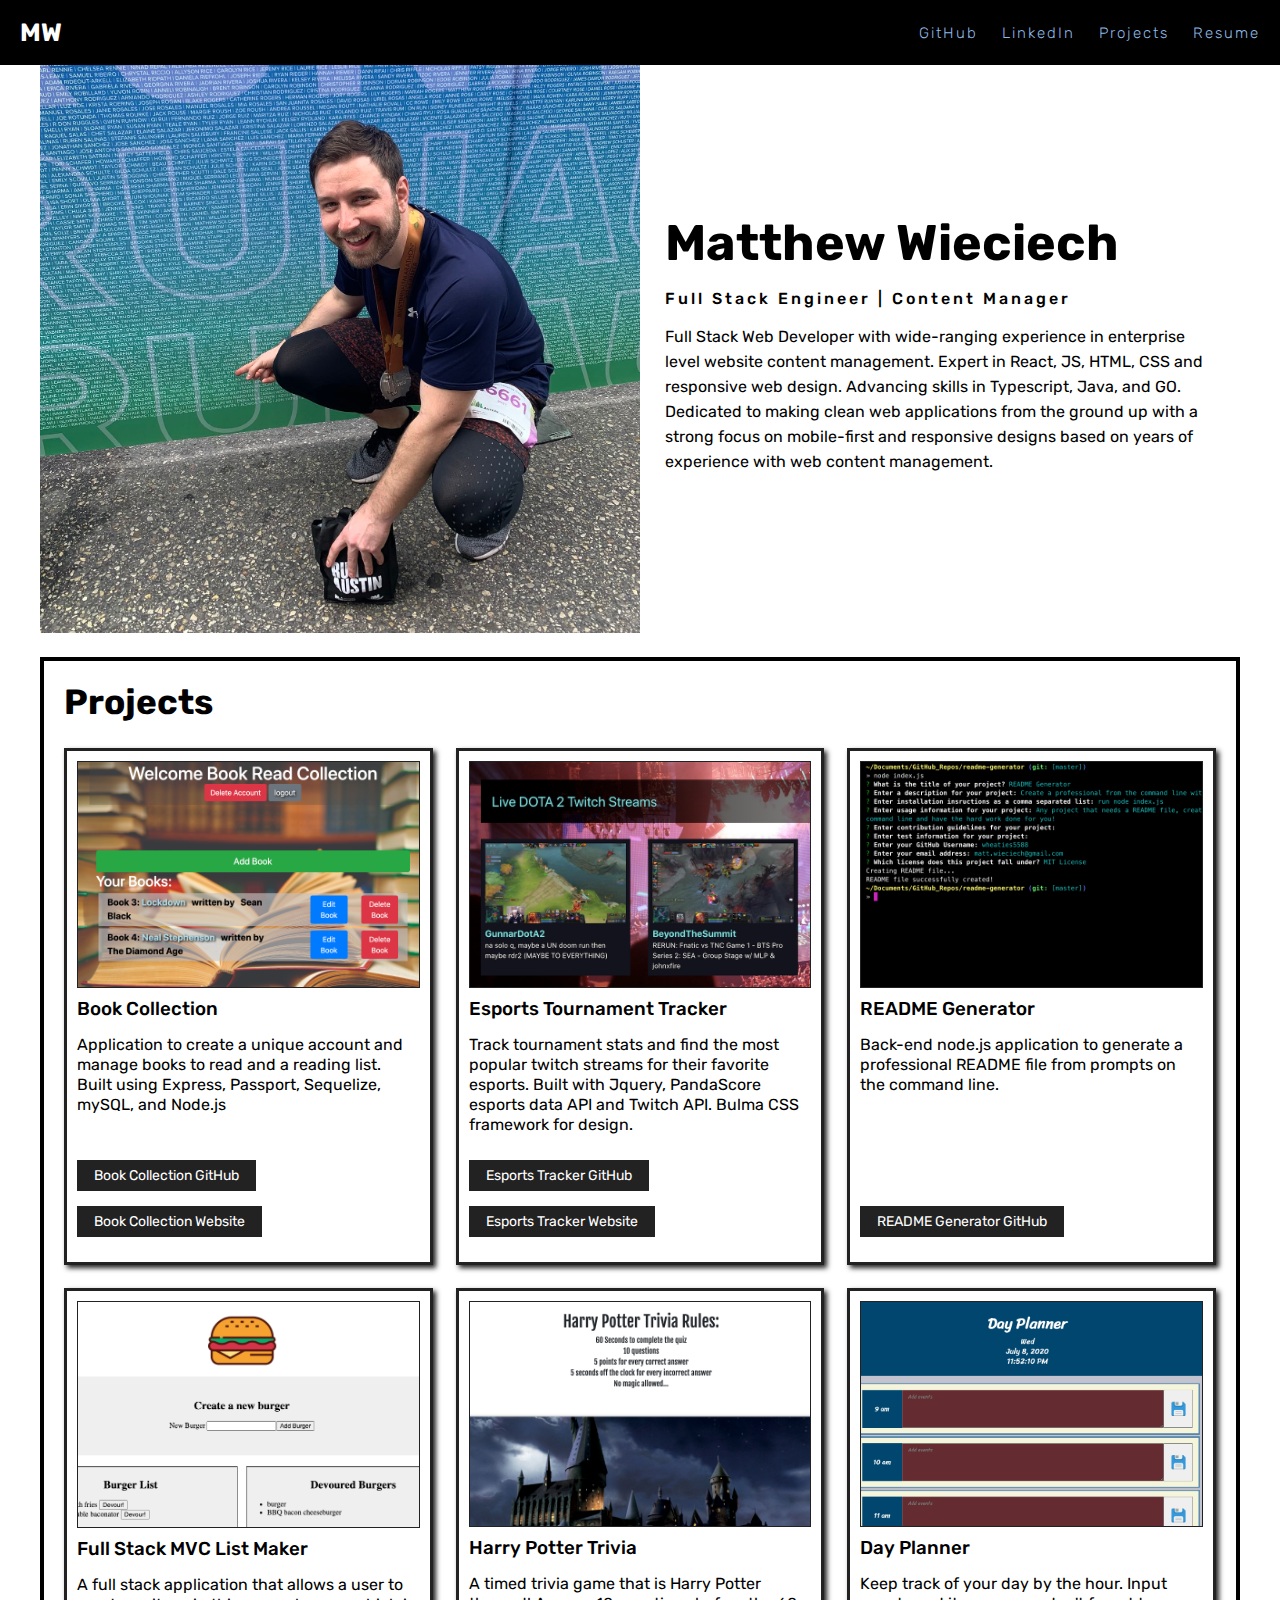
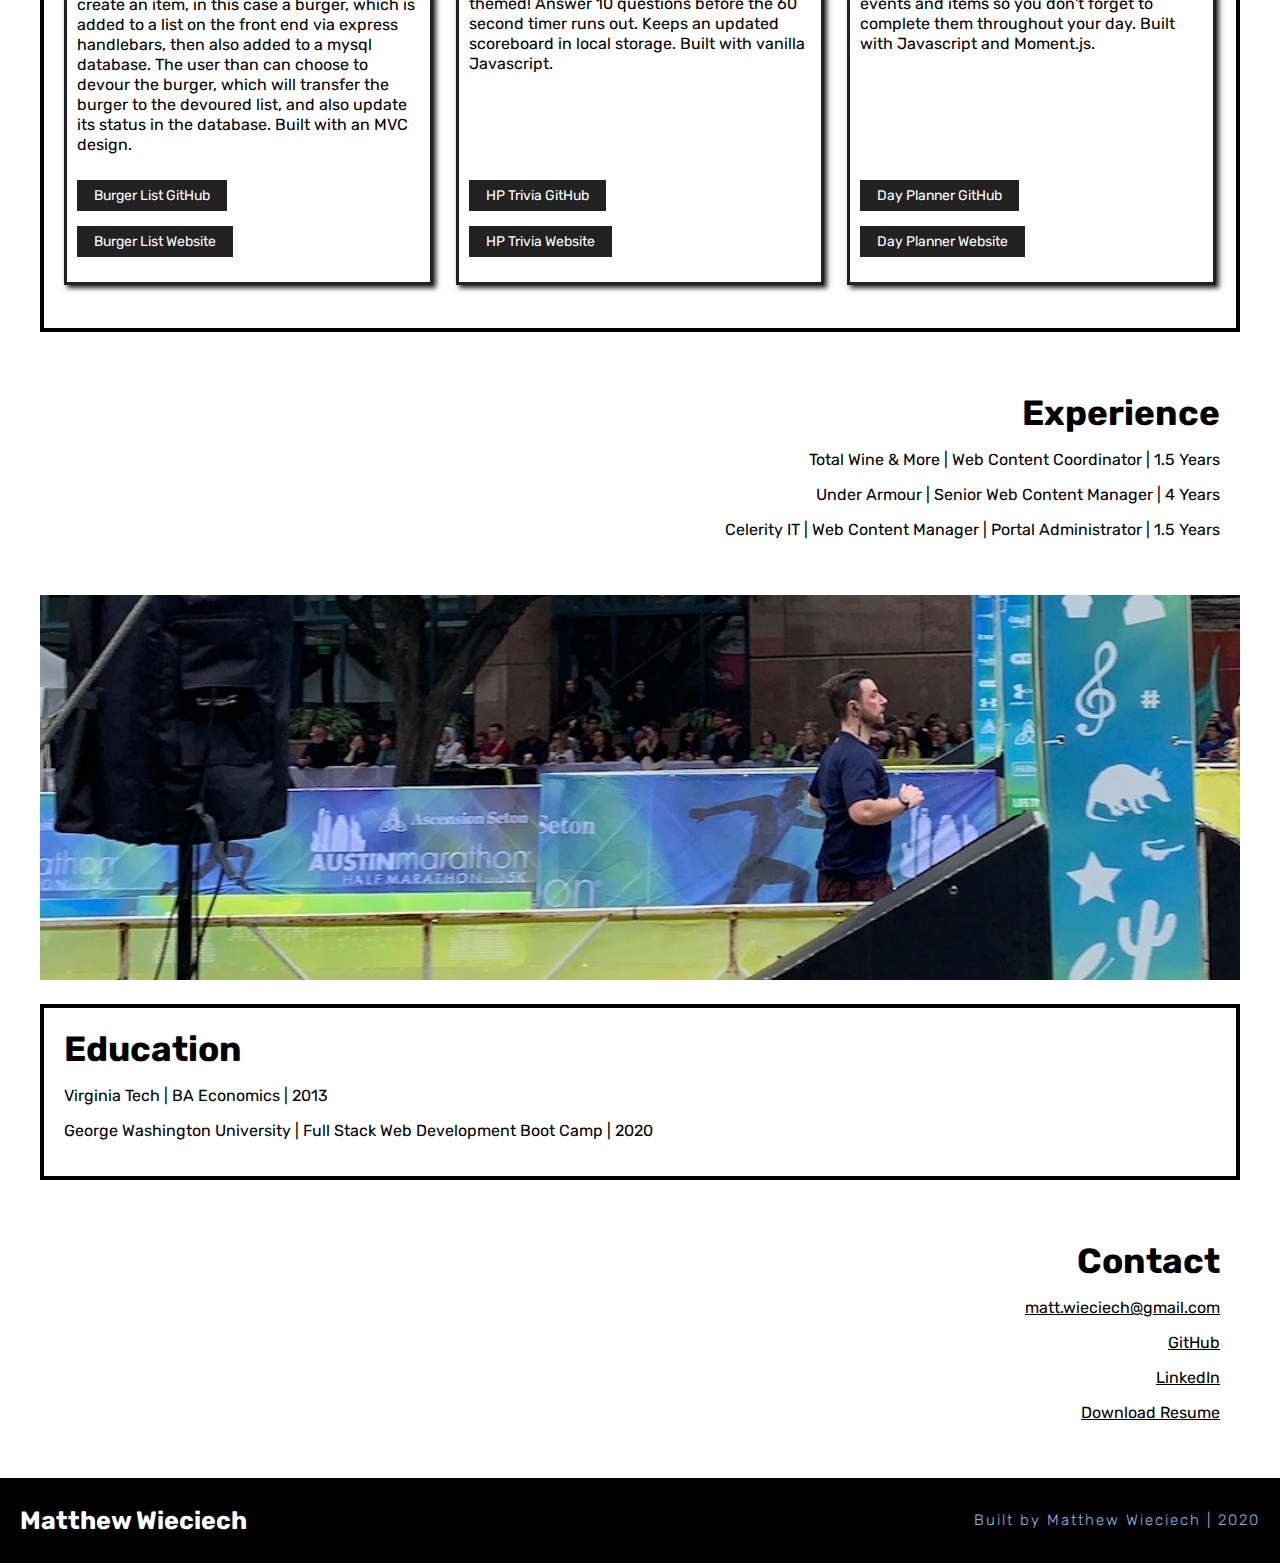
<file: index.html>
<!DOCTYPE html>
<html lang="en">
  <head>
    <meta charset="UTF-8" />
    <meta name="viewport" content="width=device-width, initial-scale=1.0" />
    <link rel="apple-touch-icon" sizes="180x180" href="./images/favicon_io/apple-touch-icon.png">
    <link rel="icon" type="image/png" sizes="32x32" href="./images/favicon_io/favicon-32x32.png">
    <link rel="icon" type="image/png" sizes="16x16" href="./images/favicon_io/favicon-16x16.png">
    <link rel="manifest" href="./images/favicon_io/site.webmanifest">
    <title>Matthew Wieciech | Full Stack Web Developer</title>
    <meta
      name="description"
      content="Matthew Wieciech is a Full Stack Web Developer with years of front-end React, JavaScript, HTML and CSS experience."
    />
    <link rel="stylesheet" type="text/css" href="stylesheet.css" />
  </head>
  <body>
    <nav class="top-nav-container">
        <p class="nav-logo">MW</p>
        <div class="nav-links-div">
            <a class="nav-link" href="https://github.com/wheaties5588" target="_blank">GitHub</a>
            <a class="nav-link" href="https://www.linkedin.com/in/matthew-wieciech-40271432" target="_blank">LinkedIn</a>
            <a class="nav-link" href="#projects">Projects</a>
            <a class="nav-link" href="./images/Matthew_Wieciech_Resume.pdf" target="_blank" download>Resume</a>
        </div>
    </nav>

    <main>
        <section class="header-section">
            <div class="header-img-div">
              <img src="./images/mw_profile_pic.jpg" alt="" title="" />
            </div>
            <div class="header-info-div">
                <div>
                  <h1>Matthew Wieciech</h1>
                  <p class="head-subtext">Full Stack Engineer | Content Manager</p>
                  <p class="description">Full Stack Web Developer with wide-ranging experience in enterprise level website content management. Expert in React, JS, HTML, CSS and responsive web design. Advancing skills in Typescript, Java, and GO. Dedicated to making clean web applications from the ground up with a strong focus on mobile-first and responsive designs based on years of experience with web content management.</p>
                </div>
              
            </div>
          </section>
      
          <section class="info-section" id="projects">
              <div class="black-border-div">
                  <h2 class="section-header header-left">Projects</h2>
                  
                  <div class="project-holder-div">
                    <div class="project-card">
                        <div class="upper-content">
                            <div class="project-img-div">
                                <img src="./images/books-proj.png" alt="Book Collection Database Project" />
                            </div>
                            <h3>Book Collection</h3>
                            <p class="project-desc">Application to create a unique account and manage books to read and a reading list. Built using Express, Passport, Sequelize, mySQL, and Node.js</p>
                        </div>
        
                        <div class="project-btn-div">
                            <a href="https://github.com/wheaties5588/book-read-collection" target="_blank" class="project-button">Book Collection GitHub</a>
                            <a href="https://obscure-journey-56176.herokuapp.com/" target="_blank" class="project-button">Book Collection Website</a>
                        </div>
                    </div>
                    <div class="project-card">
                        <div class="upper-content">
                            <div class="project-img-div">
                                <img src="./images/esports_app_pic.png" alt="Esports tracker app." />
                            </div>
                            <h3>Esports Tournament Tracker</h3>
                            <p class="project-desc">Track tournament stats and find the most popular twitch streams for their favorite esports. Built with Jquery, PandaScore esports data API and Twitch API. Bulma CSS framework for design.</p>
                        </div>
        
                        <div class="project-btn-div">
                            <a href="https://github.com/wheaties5588/esports-tournament-tracker" target="_blank" class="project-button">Esports Tracker GitHub</a>
                            <a href="https://wheaties5588.github.io/esports-tournament-tracker" target="_blank" class="project-button">Esports Tracker Website</a>
                        </div>
                    </div>
                    <div class="project-card">
                        <div class="upper-content">
                            <div class="project-img-div">
                                <img src="./images/readme-generator.png" alt="MVC Full Stack List Maker App" />
                            </div>
                            <h3>README Generator</h3>
                            <p class="project-desc">Back-end node.js application to generate a professional README file from prompts on the command line.</p>
                        </div>
        
                        <div class="project-btn-div">
                            <a href="https://github.com/wheaties5588/readme-generator" target="_blank" class="project-button">README Generator GitHub</a>
                        </div>
                    </div>
                    <div class="project-card">
                        <div class="upper-content">
                            <div class="project-img-div">
                                <img src="./images/burger-app-ss.png" alt="MVC Full Stack List Maker App" />
                            </div>
                            <h3>Full Stack MVC List Maker</h3>
                            <p class="project-desc">A full stack application that allows a user to create an item, in this case a burger, which is added to a list on the front end via express handlebars, then also added to a mysql database. The user than can choose to devour the burger, which will transfer the burger to the devoured list, and also update its status in the database. Built with an MVC design.</p>
                        </div>
        
                        <div class="project-btn-div">
                            <a href="https://github.com/wheaties5588/mvc-logger" target="_blank" class="project-button">Burger List GitHub</a>
                            <a href="https://young-dawn-56541.herokuapp.com/" target="_blank" class="project-button">Burger List Website</a>
                        </div>
                    </div>
                    <div class="project-card">
                        <div class="upper-content">
                            <div class="project-img-div">
                                <img src="./images/hp_trivia_pic.png" alt="Harry Potter trivia app." />
                            </div>
                            <h3>Harry Potter Trivia</h3>
                            <p class="project-desc">A timed trivia game that is Harry Potter themed! Answer 10 questions before the 60 second timer runs out. Keeps an updated scoreboard in local storage.​ Built with vanilla Javascript.</p>
                        </div>
                        
                        <div class="project-btn-div">
                            <a href="https://github.com/wheaties5588/quiz-game" target="_blank" class="project-button">HP Trivia GitHub</a>
                            <a href="https://wheaties5588.github.io/quiz-game/" target="_blank" class="project-button">HP Trivia Website</a>
                        </div>
                    </div>
                    <div class="project-card">
                        <div class="upper-content">
                            <div class="project-img-div">
                                <img src="./images/day_planner_pic.png" alt="Daily Planner app." />
                            </div>
                            <h3>Day Planner</h3>
                            <p class="project-desc">Keep track of your day by the hour. Input events and items so you don't forget to complete them throughout your day.​ Built with Javascript and Moment.js.</p>
                        </div>
    
                        <div class="project-btn-div">
                            <a href="https://github.com/wheaties5588/daily-planner" target="_blank" class="project-button">Day Planner GitHub</a>
                            <a href="https://wheaties5588.github.io/daily-planner/" target="_blank" class="project-button">Day Planner Website</a>
                        </div>
                    </div>
                      
                  </div>
              </div>
          </section>
      
          <section class="info-section">
              <div class="black-border-div no-border">
                  <h2 class="section-header header-right">Experience</h2>
                  <ul>
                      <li><p>Total Wine & More | Web Content Coordinator | 1.5 Years</p></li>
                      <li><p>Under Armour | Senior Web Content Manager | 4 Years</p></li>
                      <li><p>Celerity IT | Web Content Manager | Portal Administrator | 1.5 Years</p></li>
                  </ul>
                  
              </div>
          </section>
      
          <!-- <img class="full-width" src="./images/finish-line-break.jpg" alt="Crossing the finish line." title="Finish Line" /> -->
      
          <div class="fw-img-div">
              <img class="full-width" src="./images/finish-line-break.jpg" alt="Crossing the finish line." title="Finish Line" />
          </div>
          
      
          <section class="info-section">
              <div class="black-border-div">
                  <h2 class="section-header header-left">Education</h2>
                  <ul>
                      <li><p>Virginia Tech | BA Economics | 2013</p></li>
                      <li><p>George Washington University | Full Stack Web Development Boot Camp | 2020</p></li>
                  </ul>
                  
              </div>
          </section>
      
          <section class="info-section">
              <div class="black-border-div no-border">
                  <h2 class="section-header header-right">Contact</h2>
                  <ul>
                      <li>
                          <p>
                            <a class="email" href="mailto:matt.wieciech@gmail.com">matt.wieciech@gmail.com</a>
                          </p>
                      </li>
                      <li>
                        <p>
                          <a class="email" href="https://github.com/wheaties5588" target="_blank">GitHub</a>
                        </p>
                    </li>
                      <li>
                          <p>
                            <a class="email" href="https://www.linkedin.com/in/matthew-wieciech-40271432" target="_blank">LinkedIn</a>
                          </p>
                      </li>
                      <li>
                          <p>
                            <a class="email" href="./images/Matthew_Wieciech_Resume.pdf" target="_blank" download>Download Resume</a> 
                          </p> 
                      </li>
                  </ul>
                  
              </div>
          </section>
    </main>

    <nav class="footer-container">
        <p class="nav-logo footer-logo">Matthew Wieciech</p>
        <div class="nav-links-div footer-nav-links">
            <p class="nav-link nav-not-link">Built by Matthew Wieciech | 2020</p>
        </div>
    </nav>

  </body>
</html>
</file>
<file: stylesheet.css>
@import url('https://fonts.googleapis.com/css2?family=Rubik:ital,wght@0,400;0,500;0,900;1,400;1,500;1,700;1,900&display=swap');

* {
    box-sizing: border-box;
}
body {
    margin: auto;
}
a, p, h3 {
    font-family: 'Rubik', sans-serif;
}
ul {
    list-style-type: none;
    padding-inline-start: 0px;
}
main {
    position: relative;
    max-width: 1200px;
    margin: auto;
}
.top-nav-container, .footer-container {
    display: flex;
    justify-content: space-between;
    position: relative;
    width: 100%;
    padding: 20px;
    background-color: black;
}
.nav-logo {
    font: 700 25px/25px 'Rubik', sans-serif;
    color: white;
    margin: auto 0px auto 0px;
    float: left;
}
.nav-links-div {
    float: right;
    margin: auto 0px auto 0px;
}
.nav-link {
    color: #90BBE6;
    padding-left: 20px;
    font: 300 15px/15px 'Rubik', sans-serif;
    letter-spacing: 2px;
    text-decoration: none;
}
.nav-link:hover {
    text-decoration: underline;
}
.header-section {
    display: flex;
    justify-content: space-between;
    width: 100%;
}
.header-img-div {
    position: relative;
    width: 50%;
}
.header-img-div img {
    width: 100%;
}
.header-info-div {
    display: flex;
    align-items: center;
    width: 50%;
    padding: 25px;
    font-family: 'Rubik', sans-serif;
}
.header-info-div h1 {
    margin: auto 0px;
    font-size: 50px;
}
.head-subtext {
    font-weight: 500;
    letter-spacing: 3px;
}
.description {
    line-height: 25px;
}
.info-section {
    padding: 20px;
}
.black-border-div {
    border: 4px solid black;
    padding: 20px
}
.no-border {
    border: none;
    text-align: right;
}
.section-header {
    font-family: 'Rubik', sans-serif;
    font-size: 35px;
}
.header-left {
    margin: auto auto auto 0px;
}
.header-right {
    margin: auto 0px auto auto;
}
.contact-list-item {
    display: inline-block;
    padding-right: 10px;
}
.email {
    color: black
}
.full-width {
    width: 100%;
}
.fw-img-div {
    background-image: image("./images/finish-line-break.jpg" );
    margin: auto;
}
.nav-not-link:hover {
    text-decoration: none;
}
.project-holder-div {
    display: flex;
    flex-wrap: wrap;
    justify-content: space-between;
    position: relative;
    margin: 25px auto auto auto;
    width: 100%;
}
.project-card {
    display: flex;
    flex-direction: column;
    justify-content: space-between;
    width: 32%;
    padding: 10px;
    margin-bottom: 2%;
    border: 3px solid #222;
    box-shadow: 3px 3px 5px #222;
}
.project-button {
    display: inline-block;
    margin-bottom: 15px;
    font-size: 14px;
    padding: 5px 15px;
    border: 2px solid #222;
    background-color: #222;
    color: #fff;
    text-decoration: none;
    transition: .4s ease;
}
.project-button:hover {
    color: #222;
    background-color: #fff;
}
.project-card h3 {
    font-weight: 500;
    margin: 10px auto 15px auto;
}
.project-img-div {
    display: block;
    position: relative;
    border: 1px solid #222;
    line-height: 0px;
}
.project-img-div img {
    width: 100%;
}
.project-desc {
    line-height: 20px;
    margin: auto auto 25px auto;
}
.project-btn-div {
    display: flex;
    flex-direction: column;
    align-items: start;
}

@media screen and (min-width: 1200px) {
    .info-section {
        padding: 20px 0px;
    }
}

@media screen and (max-width: 1000px) {
    p {
        font-size: 14px;
    }
    .header-info-div h1 {
        font-size: 36px;
        margin: 10px auto 10px 0px;
    }
    .head-subtext {
        font-size: 14px;
        letter-spacing: 1px;
    }
    .description {
        line-height: 20px;
    }
    .project-desc {
        line-height: 18px;
    }
    .project-button {
        font-size: 12px;
    }
}

@media screen and (max-width: 700px) {
    .nav-logo {
        font: 700 20px/20px 'Rubik', sans-serif;
    }
    .header-section {
        flex-direction: column;
    }
    .header-img-div {
        width: 100%;
    }
    .header-info-div {
        width: 100%;
        padding: 10px;
        text-align: left;
    }
    .header-info-div h1 {
        font-size: 28px;
        margin: auto auto auto 0px;
    }
    .section-header {
        font-size: 25px;
        text-align: left;
    }
    .header-right {
        text-align: right!important;
    }
    .info-section {
        padding: 10px;
        text-align: center;
    }
    .black-border-div {
        padding: 15px;
        text-align: left;
    }
    .no-border {
        text-align: right;
    }
    .nav-link {
        font: 300 12px/12px 'Rubik', sans-serif;
        letter-spacing: 1px;
        padding-left: 10px;
    }
    .footer-container {
        display: block;
        text-align: center;
    }
    .footer-logo, .nav-not-link, .footer-nav-links {
        float: none;
        padding: 0px;
    }
    .project-card {
        width: 100%;
        margin-bottom: 4%;
        text-align: left;
    }
}
</file>
